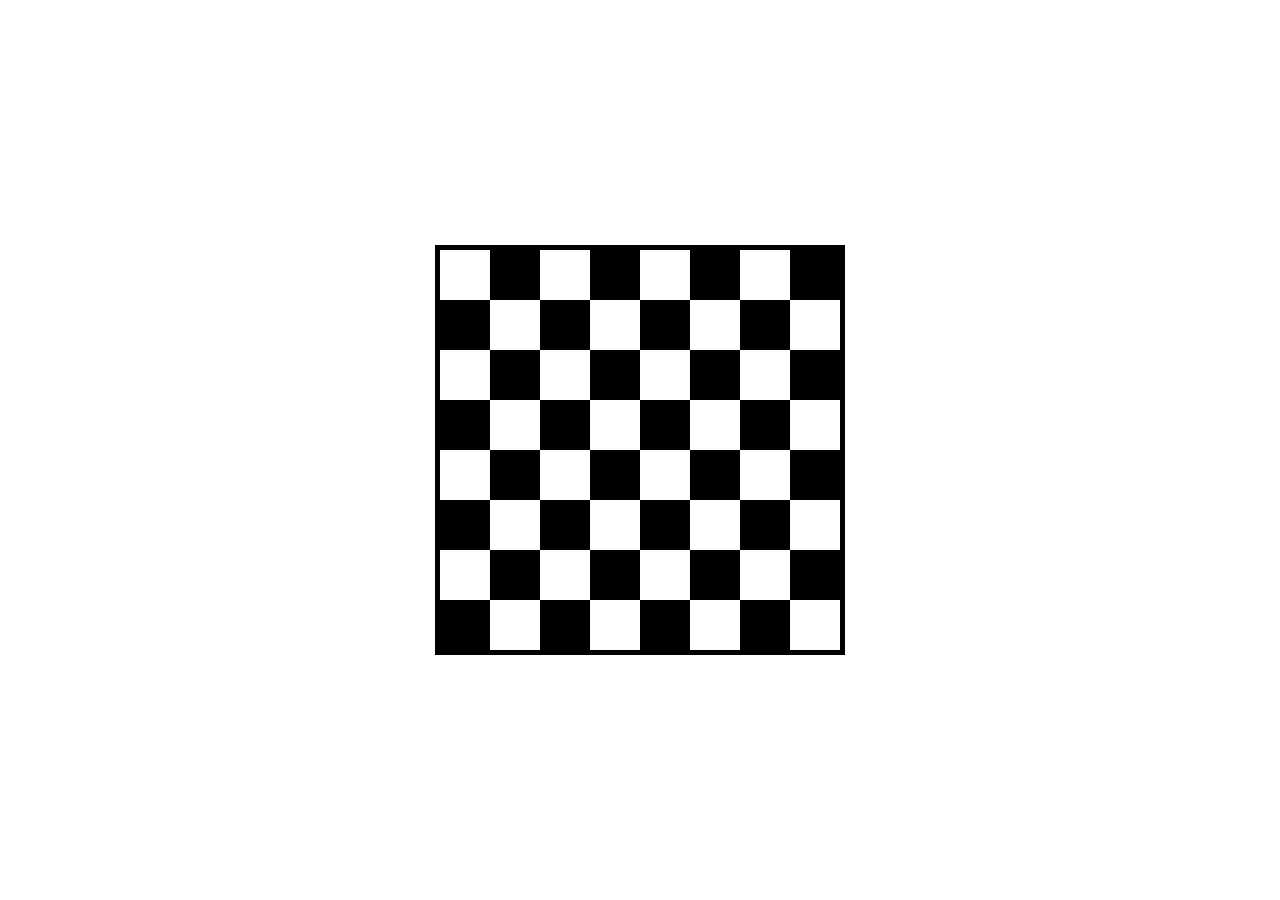
<file: Chess/index.html>
<!Doctype html>
<html>
    <head>
        <meta charset="utf-8">
        <title>Rotating Chess</title>
        <link href="style.css" rel="stylesheet">
    </head>
    <body>
        <div id="container"></div>
        <script>
            var i, j;
            var square;
            var container = document.getElementById("container");
            var k, l;
                    //k-для i
                    //l-для j
            for (i = 1; i < 9; i = i + 1) {
                for (j = 1; j < 9; j= j + 1) {
                    k = i % 2;
                    l = j % 2;
                    square = document.createElement("div");
                    container.appendChild(square);
                    if (k == l){
                        square.classList.add("white");   
                    } else {
                        square.classList.add("black") ;   
                    }
                }
            }
        </script>
    </body>
</html>
</file>
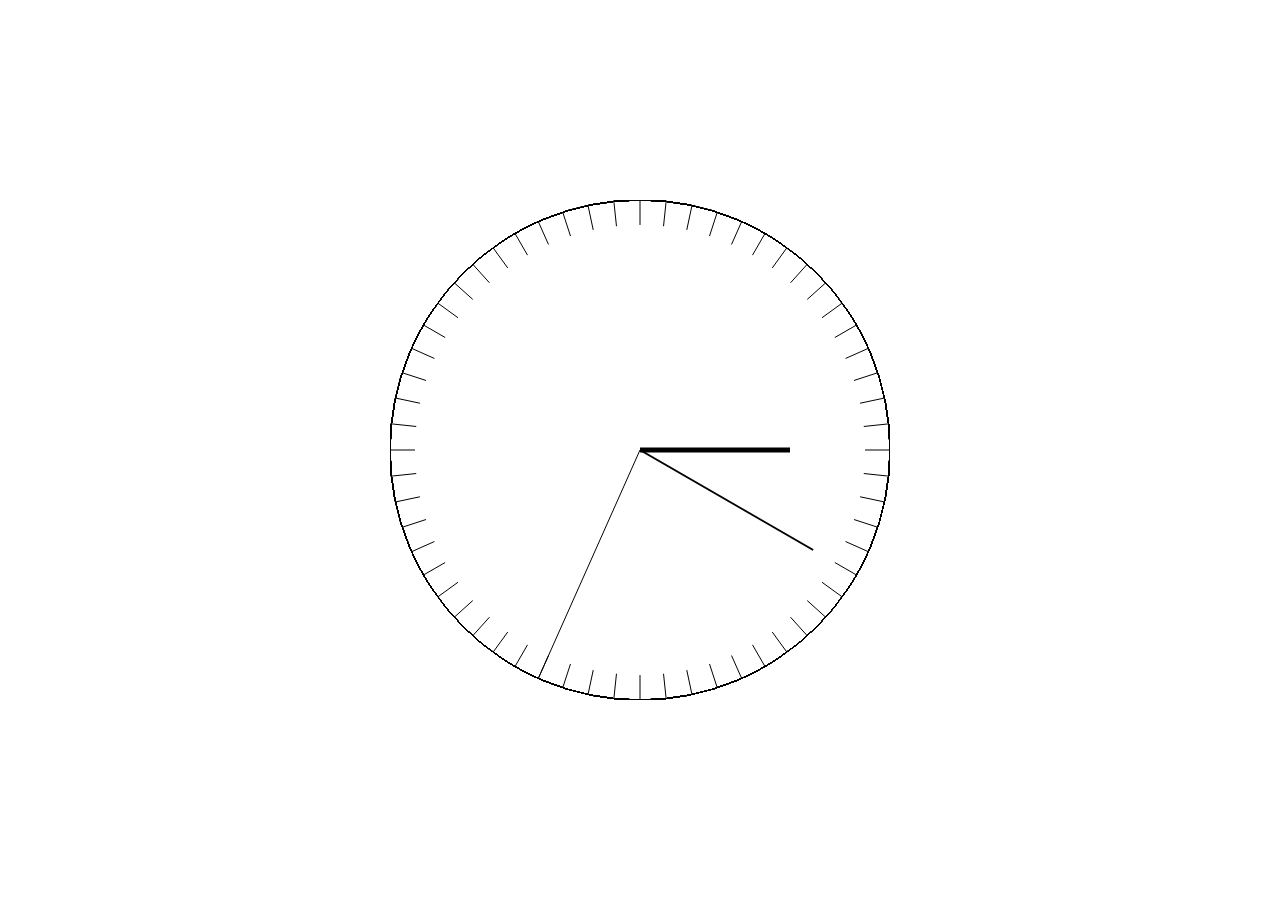
<file: Clock/index.html>
<!DOCTYPE html>
<html>
    <head>
        <title>Clock on page</title>
        <meta charset="utf-8">
        <link rel="stylesheet" href="style.css">
    </head>
    <body>
        <canvas id="canvas" width="500" height="500"></canvas>
        <script src="script.js"></script>
    </body>
</html>
</file>
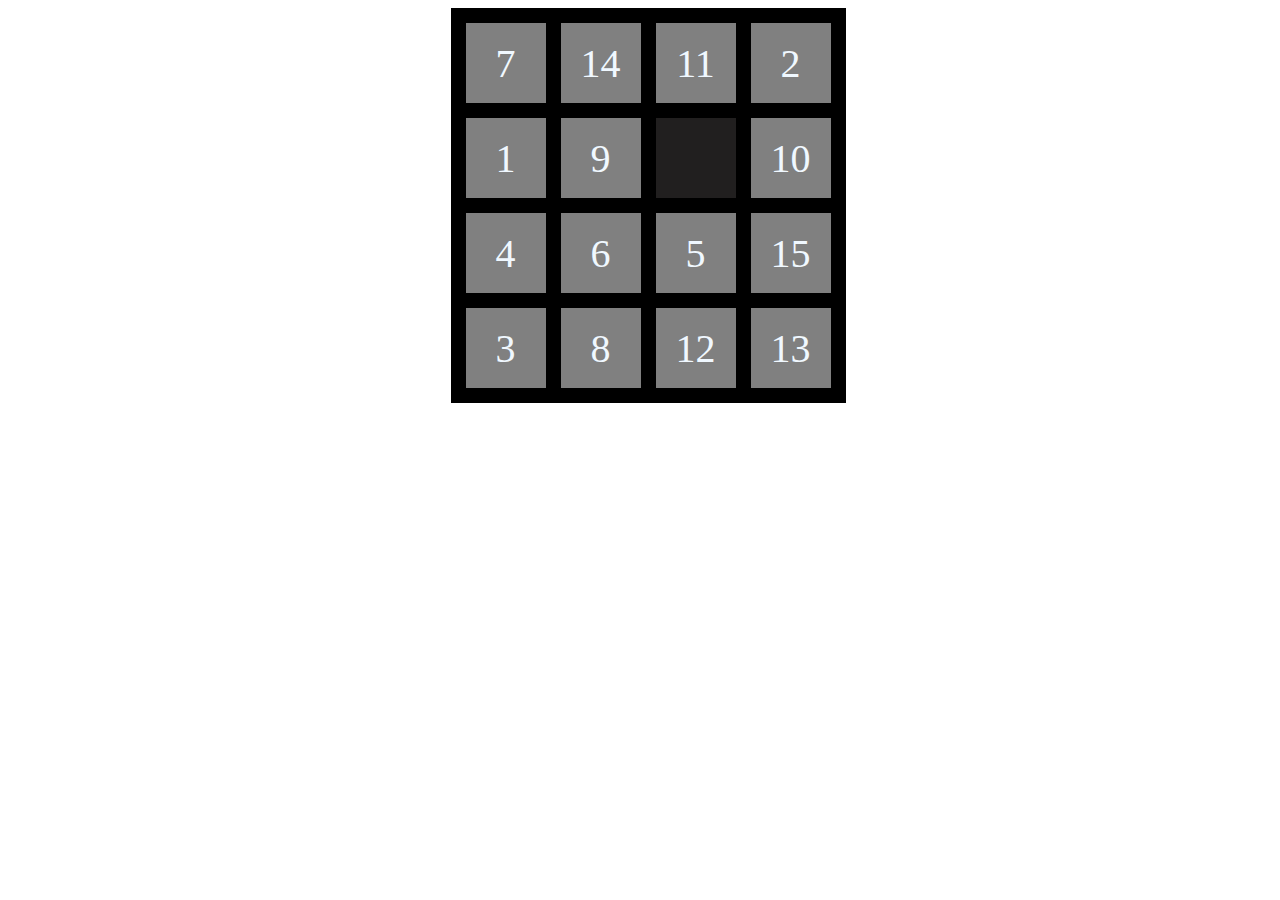
<file: Game/index.html>
<!DOCTYPE html>
<html>
    <head>
        <title>Game '15'</title>
        <link rel="stylesheet" href="style.css">
    </head>
    <body>
        <div id="field">
            <div id ="modal">Победа!</div>
        </div>
        <script src="script.js"></script>
    </body>
</html>
</file>
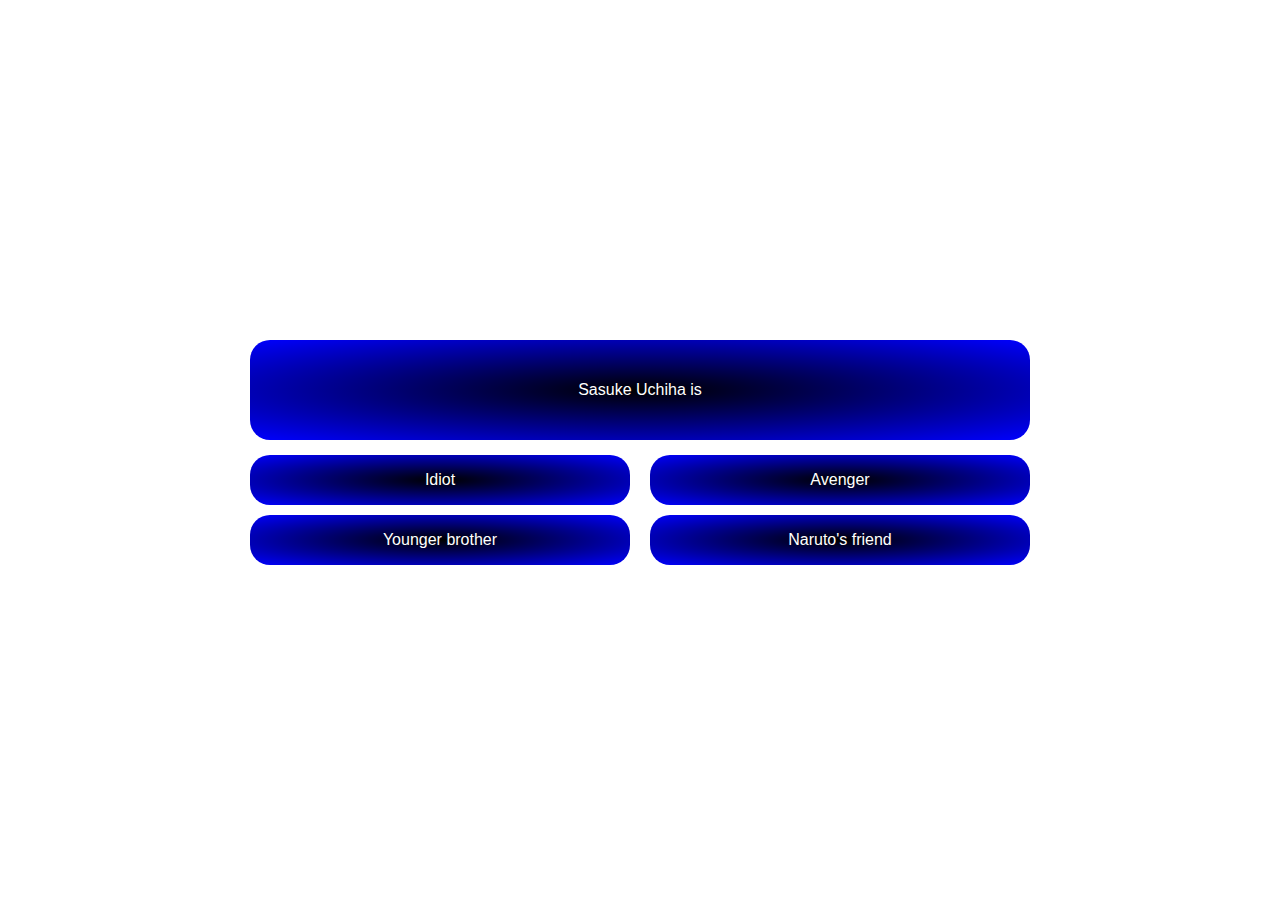
<file: Quiz/index.html>
<!DOCTYPE html>
<html>
    <head>
        <meta charset="utf-8">
        <link rel="stylesheet" href="style.css">
        <title>Quiz time!!</title>
    </head>
    <body>
        <div id="container">
            <div id="question" class="panel"></div>
            
        </div>
        <script src="question.js"></script>
        <script src="answer.js"></script>
    </body>
</html>
</file>
<file: Chess/style.css>
body, html{
    height: 100%;
    margin:0;
}
body{
    display: flex;
    justify-content: center;
    align-items:center;
}
#container{
    display: flex;
    flex-wrap: wrap;
    width: 400px;
    border: 5px black solid;
}
#container:hover{
    transform: rotate(600000deg);
    transition: transform 190s ease;  
}
.black{
    height: 50px;
    width: 50px;
    background-color: black;
}
.white{
    height: 50px;
    width: 50px;
    background-color: white;
}
</file>
<file: Clock/style.css>
html, body{
    height: 100%;
    margin: 0;
}

body{
    display: flex;
    justify-content: center;
    align-items: center;
}
</file>
<file: Game/style.css>
html body{
    height: 100%;
    width: 100%;
    display: flex;
    flex-wrap: wrap;
    justify-content: center;
    align-items: center;
}

#field{
    background-color: black;
    width: 395px;
    height: 395px;
    position: relative;
}

.field__cell{
    width: 80px;
    height: 80px;
    position: absolute;
}

.field__cell--null{
    background-color: #211f1f;
}

.field__cell--tile{
   background-color: grey; 
    color: aliceblue;
    font-size: 40px;
    display: flex;
    flex-wrap: wrap;
    justify-content: center;
    align-items: center; 
}

 #modal{
                height: 100%;
                width: 100%;
                border-radius: inherit;
                
                visibility: hidden;
                opacity: 0;
                transition: opacity 1s ease;
                
                position: relative;
                z-index: 1;
                
                display: flex;
                align-items: center;
                justify-content: center;
                background: rgba(0, 0, 0, 0.5);
     
                font-size: 70px;
                color: aliceblue;
            }
            
#modal.modal--visible {
                visibility: visible;
                opacity: 1;
            }
</file>
<file: Quiz/style.css>
html, body{
    height: 100%;
    margin: 0;
}
body{
    display: flex;
    justify-content: center;
    align-items: center;
    font-family: sans-serif;
}
#container{
    width: 800px;
}
.panel{
    display: inline-flex;
    align-items: center;
    justify-content: center;
    border-radius: 20px;
    background: radial-gradient(black, blue);
    color: white;
}
#question{
    display: flex;
    height: 100px;
    margin: 10px 10px;
}
.panel--option{
    margin: 5px 10px;
    width: calc(50% - 20px);
    height: 50px;
}
.panel--option:active{
    background: radial-gradient(red, yellow);
}
.paragraph{
    font-size: 35px;
    text-align: center;
}
</file>
